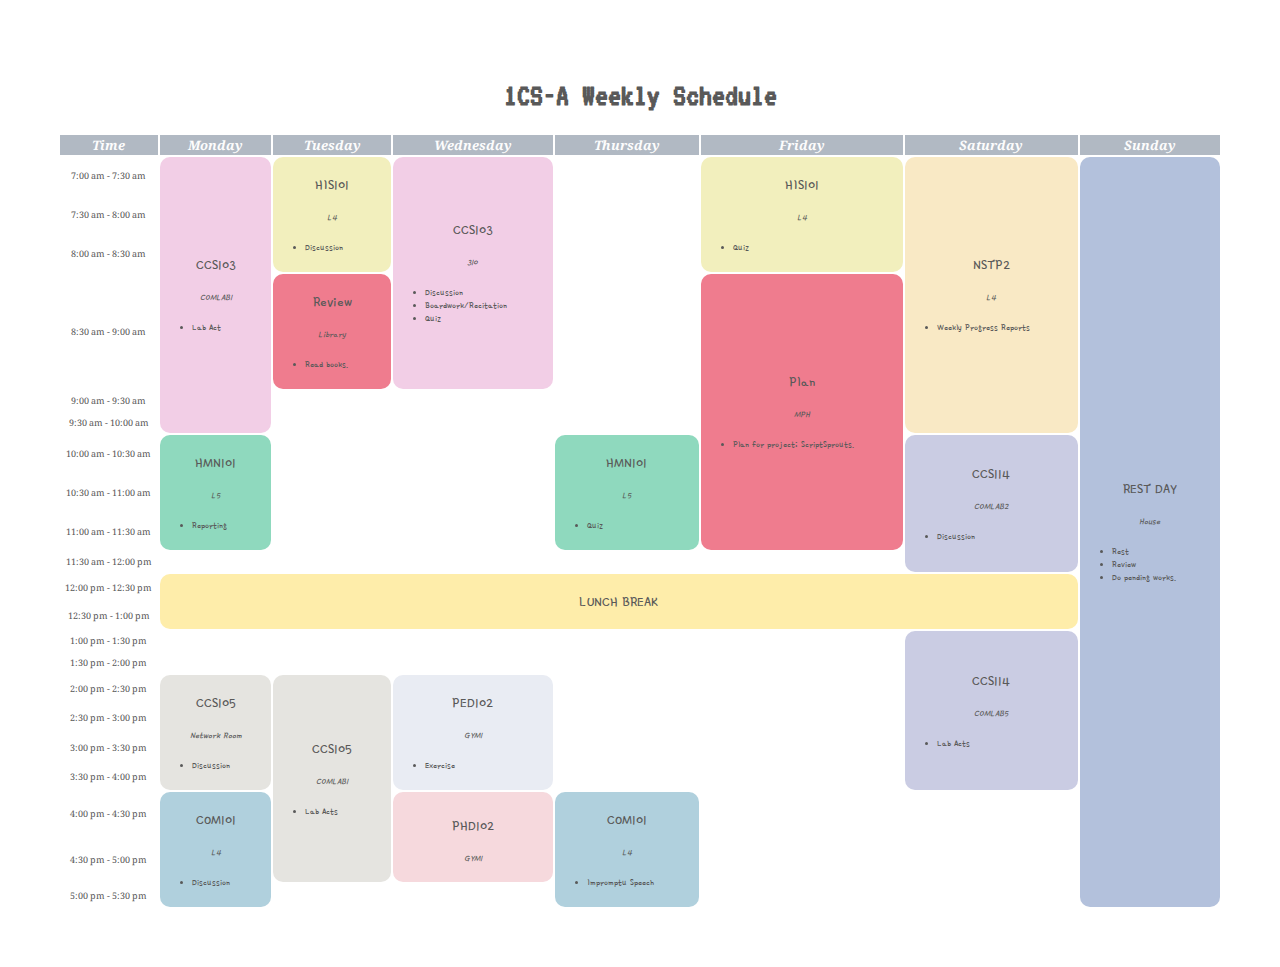
<file: schedule.html>
<!DOCTYPE html>
<html>
  <head>
  </head>
    <style>
        @import url('https://fonts.googleapis.com/css2?family=Gamja+Flower&family=Noto+Serif:ital,wght@0,100..900;1,100..900&family=VT323&display=swap');
        body{
            padding: 50px;
        }
        .title {
	        color: #595959;
          font-family: "VT323", monospace;
          text-align: center;
        }
        .time {
          font-size: xx-small;
          color: #595959;
          text-align: center;
          font-family: "Noto Serif", serif;
          margin-left: 30px;
          margin-right: 30px;
        }
        .header {
          font-size: small;
          color: #FDFDFD;
          font-family: "Noto Serif", serif;
          font-style: italic;
        }
        .room {
          font-style: italic;
          font-size: x-small;
        }
        .CCS103 {
          background-color: #F2CEE6;
          border-radius: 10px;
        }
        .HMN101 {
          background-color: #8FD9BE;
          border-radius: 10px;
        }
        .HIS101 {
          background-color: #F2EFBD;
          border-radius: 10px;
        }
        .CCS105 {
          background-color: #E5E4E0;
          border-radius: 10px;
        }
        .NSTP2 {
          background-color: #F9E9C5;
          border-radius: 10px;
        }
        .CCS114 {
          background-color: #CACCE3;
          border-radius: 10px;
        }
        .COM101 {
          background-color: #B0D0DD;
          border-radius: 10px;
        }
        .PHD102 {
          background-color: #F6D9DD;
          border-radius: 10px;
        }
        .PED102 {
          background-color: #E9ECF3;
          border-radius: 10px;
        }
        .REST {
          background-color: #B3C1DC;
          border-radius: 10px;
        }
        .LUNCH {
          background-color: #FEEDAA;
          border-radius: 10px;
        }
        .BREAK {
          background-color: #EF7C8E;
          border-radius: 10px;
        }
        th {
          background-color: #B1B9C3ff;
          text-align: center;
        }
        td {
          text-align: center;
        }
        p {
          color:  #595959;
          font-family: "Gamja Flower", sans-serif;
          font-weight: 400;
          font-style: normal;
        }
        li {
          font-size: x-small;
          text-align: left;
          color:  #595959;
          font-family: "Gamja Flower", sans-serif;
        }
        ul {
          padding: 1px;
          margin-left: 30px;
          margin-right: 30px;
        }
        tr {
          height: 20px;
        }
    </style>
  <body>
    <div class="title">
      <h1>1CS-A Weekly Schedule</h1>
    </div>
    <div class="table">
      <table width=100% height= 100% align="center">
        <tr class="header"> 
          <th>Time</th> 
          <th>Monday</th> 
          <th>Tuesday</th> 
          <th>Wednesday</th> 
          <th>Thursday</th> 
          <th>Friday</th>
          <th>Saturday</th>
          <th>Sunday</th> 
        </tr> 
        <tr> 
          <td class="time">7:00 am - 7:30 am</td> 
          <td class="CCS103" rowspan="6">
            <p>CCS103</p>
            <p class="room">COMLAB1</p>
            <ul>
              <li>Lab Act</li>
            </ul>
          </td>
          <td class="HIS101" rowspan="3">
            <p>HIS101</p>
            <p class="room">L4</p>
            <ul>
              <li>Discussion</li>
            </ul>
          </td>
          <td class="CCS103" rowspan="4">
            <p>CCS103</p>
            <p class="room">310</p>
            <ul>
              <li>Discussion</li>
              <li>Boardwork/Recitation</li>
              <li>Quiz</li>
            </ul>
          </td>
          <td></td>
          <td class="HIS101" rowspan="3">
            <p>HIS101</p>
            <p class="room">L4</p>
            <ul>
              <li>Quiz</li>
            </ul>
          </td>
          <td class="NSTP2" rowspan="6">
            <p>NSTP2</p>
            <p class="room">L4</p>
            <ul>
              <li>Weekly Progress Reports</li>
            </ul>
          </td>
          <td class="REST" rowspan="21">
            <p>REST DAY</p>
            <p class="room">House</p>
            <ul>
              <li>Rest</li>
              <li>Review</li>
              <li>Do pending works.</li>
            </ul>
          </td>
        </tr> 
        <tr> 
          <td class="time">7:30 am - 8:00 am</td> 
        </tr> 
        <tr> 
          <td class="time">8:00 am - 8:30 am</td> 
        </tr> 
        <tr> 
          <td class="time">8:30 am - 9:00 am</td> 
          <td class="BREAK">
            <p>Review</p>
            <p class="room">Library</p>
            <ul>
              <li>Read books.</li>
            </ul>
          </td>
          <td></td>
          <td class="BREAK" rowspan="6">
            <p>Plan</p>
            <p class="room">MPH</p>
            <ul>
              <li>Plan for project: ScriptSprouts.</li>
            </ul>
          </td>
        </tr> 
        <tr> 
          <td class="time">9:00 am - 9:30 am</td> 
        </tr> 
        <tr> 
          <td class="time">9:30 am - 10:00 am</td> 
        </tr> 
        <tr> 
          <td class="time">10:00 am - 10:30 am</td> 
          <td class="HMN101" rowspan="3">
            <p>HMN101</p>
            <p class="room">L5</p>
            <ul>
              <li>Reporting</li>
            </ul>
          </td>
          <td></td>
          <td></td>
          <td class="HMN101" rowspan="3">
            <p>HMN101</p>
            <p class="room">L5</p>
            <ul>
              <li>Quiz</li>
            </ul>
          </td>
          <td class="CCS114" rowspan="4">
            <p>CCS114</p>
            <p class="room">COMLAB2</p>
            <ul>
              <li>Discussion</li>
            </ul>
          </td>
        </tr> 
        <tr> 
          <td class="time">10:30 am - 11:00 am</td> 
        </tr> 
        <tr> 
          <td class="time">11:00 am - 11:30 am</td> 
        </tr> 
        <tr> 
          <td class="time">11:30 am - 12:00 pm</td> 
        </tr> 
        <tr> 
          <td class="time">12:00 pm - 12:30 pm</td> 
          <td class="LUNCH" rowspan="2" colspan="6">
            <p>LUNCH BREAK</p>
          </td>
        </tr> 
        <tr> 
          <td class="time">12:30 pm - 1:00 pm</td> 
        </tr>
        <tr> 
          <td class="time">1:00 pm - 1:30 pm</td> 
          <td></td>
          <td></td>
          <td></td>
          <td></td>
          <td></td>
          <td class="CCS114" rowspan="6">
            <p>CCS114</p>
            <p class="room">COMLAB5</p>
            <ul>
              <li>Lab Acts</li>
            </ul>
          </td>
        </tr> 
        <tr> 
          <td class="time">1:30 pm - 2:00 pm</td> 
        </tr>
        <tr> 
          <td class="time">2:00 pm - 2:30 pm</td> 
          <td class="CCS105" rowspan="4">
            <p>CCS105</p>
            <p class="room">Network Room</p>
            <ul>
              <li>Discussion</li>
            </ul>
          </td>
          <td class="CCS105" rowspan="6">
            <p>CCS105</p>
            <p class="room">COMLAB1</p>
            <ul>
              <li>Lab Acts</li>
            </ul>
          </td>
          <td class="PED102" rowspan="4">
            <p>PED102</p>
            <p class="room">GYM1</p>
            <ul>
              <li>Exercise</li>
            </ul>
          </td>
        </tr> 
        <tr> 
          <td class="time">2:30 pm - 3:00 pm</td> 
        </tr>
        <tr> 
          <td class="time">3:00 pm - 3:30 pm</td>
        </tr> 
        <tr> 
          <td class="time">3:30 pm - 4:00 pm</td> 
        </tr>
        <tr> 
          <td class="time">4:00 pm - 4:30 pm</td> 
          <td class="COM101" rowspan="3">
            <p>COM101</p>
            <p class="room">L4</p>
            <ul>
              <li>Discussion</li>
            </ul>
          </td>
          <td class="PHD102" rowspan="2">
            <p>PHD102</p>
            <p class="room">GYM1</p>
          </td>
          <td class="COM101" rowspan="3">
            <p>COM101</p>
            <p class="room">L4</p>
            <ul>
              <li>Impromptu Speech</li>
            </ul>
          </td>
        </tr> 
        <tr> 
          <td class="time">4:30 pm - 5:00 pm</td> 
        </tr>
        <tr> 
          <td class="time">5:00 pm - 5:30 pm</td> 
        </tr> 
      </table>
    </div> 
  </body>
</html>
</file>
